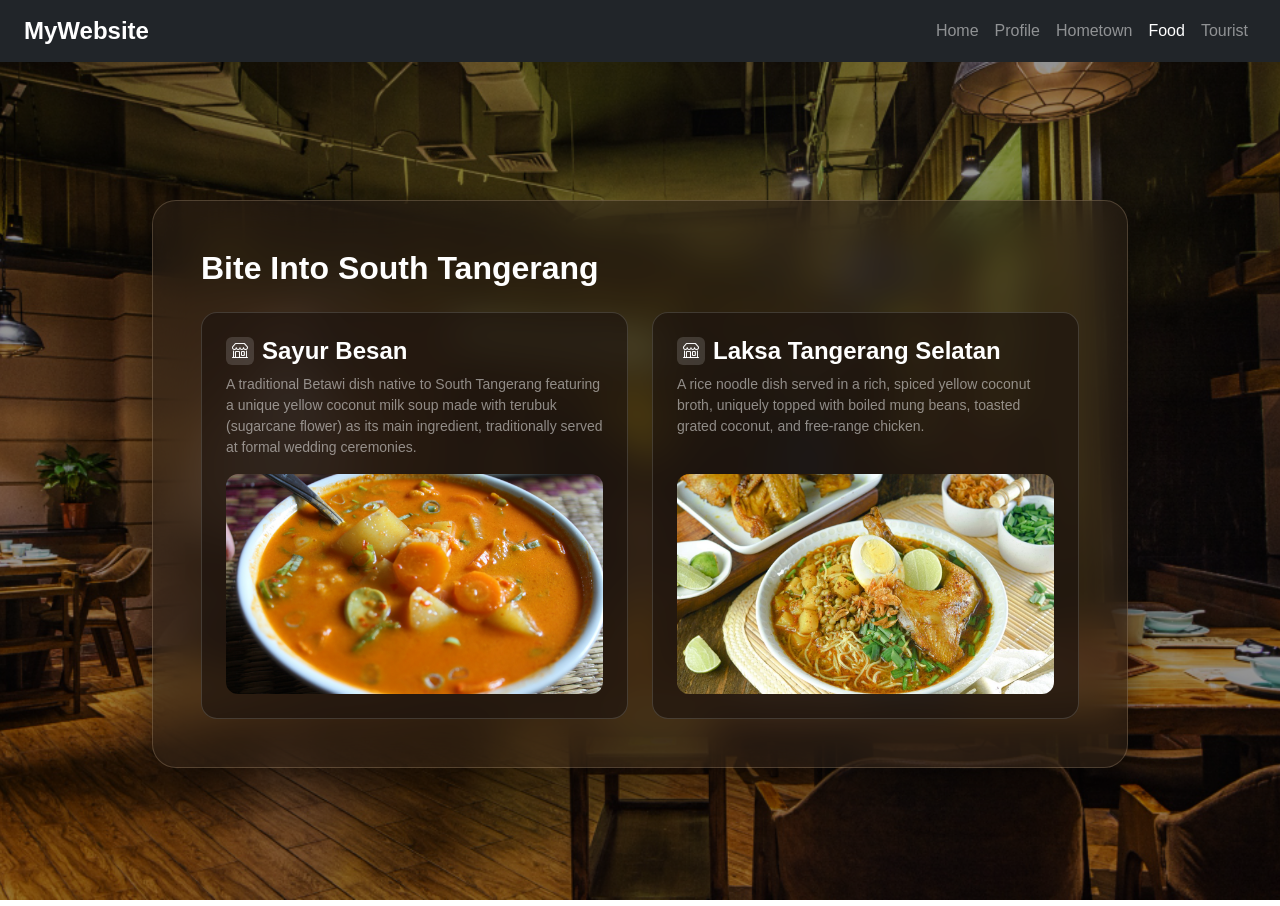
<file: food/index.html>
<!DOCTYPE html>
<html lang="en">

<head>
    <meta charset="UTF-8">
    <meta name="viewport" content="width=device-width, initial-scale=1.0">
    <title>MyWebsite - Food</title>

    <link href="https://cdn.jsdelivr.net/npm/bootstrap@5.3.0/dist/css/bootstrap.min.css" rel="stylesheet">
    <link rel="stylesheet" href="https://cdn.jsdelivr.net/npm/bootstrap-icons@1.10.5/font/bootstrap-icons.css">

    <style>
        html,
        body {
            height: 100%;
            margin: 0;
            padding: 0;
            overflow-x: hidden;
            font-family: 'Segoe UI', Tahoma, Geneva, Verdana, sans-serif;
        }

        .food-bg {
            position: fixed;
            top: 0;
            left: 0;
            width: 100vw;
            height: 100vh;
            background: url('../assets/images/background_resto.jpg') no-repeat center center / cover;
            z-index: -2;
        }

        .food-bg-overlay {
            position: fixed;
            top: 0;
            left: 0;
            width: 100vw;
            height: 100vh;
            background: rgba(0, 0, 0, 0.4);
            z-index: -1;
        }

        .food-container {
            min-height: calc(100vh - 56px);
        }

        .glass-wrapper {
            background: rgba(42, 32, 22, 0.55);
            backdrop-filter: blur(20px);
            -webkit-backdrop-filter: blur(20px);
            border-radius: 1.5rem;
            border: 1px solid rgba(255, 220, 180, 0.2);
            box-shadow: 0 20px 40px rgba(0, 0, 0, 0.5);
        }

        .food-card {
            background: rgba(28, 20, 14, 0.65);
            border-radius: 1rem;
            border: 1px solid rgba(255, 255, 255, 0.15);
            transition: transform 0.3s ease, box-shadow 0.3s ease;
        }

        .food-card:hover {
            transform: translateY(-4px);
            box-shadow: 0 12px 25px rgba(0, 0, 0, 0.4);
        }

        .food-img-wrapper {
            width: 100%;
            height: 220px;
            overflow: hidden;
            border-radius: 0.75rem;
        }

        .food-img-wrapper img {
            width: 100%;
            height: 100%;
            object-fit: cover;
            display: block;
        }

        .food-icon-badge {
            display: inline-flex;
            align-items: center;
            justify-content: center;
            width: 28px;
            height: 28px;
            background: rgba(255, 255, 255, 0.15);
            border-radius: 6px;
        }
    </style>
</head>

<body>

    <div class="food-bg"></div>
    <div class="food-bg-overlay"></div>

    <nav class="navbar navbar-expand-lg navbar-dark bg-dark">
        <div class="container-fluid px-4">
            <a class="navbar-brand fw-bold fs-4" href="../">MyWebsite</a>
            <div class="collapse navbar-collapse" id="navbarNav">
                <ul class="navbar-nav ms-auto">
                    <li class="nav-item"><a class="nav-link text-white-50" href="../">Home</a></li>
                    <li class="nav-item"><a class="nav-link text-white-50" href="../profile/">Profile</a></li>
                    <li class="nav-item"><a class="nav-link text-white-50" href="../hometown/">Hometown</a></li>
                    <li class="nav-item"><a class="nav-link active text-white" href="./">Food</a></li>
                    <li class="nav-item"><a class="nav-link text-white-50" href="../tourist/">Tourist</a></li>
                </ul>
            </div>
        </div>
    </nav>

    <div class="food-container d-flex align-items-center justify-content-center py-5">
        <div class="container" style="max-width: 1000px;">

            <div class="glass-wrapper p-4 p-md-5">
                <h1 class="fw-bold mb-4 text-white fs-2">Bite Into South Tangerang</h1>

                <div class="row g-4">
                    <div class="col-md-6">
                        <div class="food-card p-3 p-md-4 h-100 d-flex flex-column justify-content-between">
                            <div>
                                <div class="d-flex align-items-center gap-2 mb-2">
                                    <span class="food-icon-badge">
                                        <i class="bi bi-shop text-white fs-6"></i>
                                    </span>
                                    <h3 class="fw-bold mb-0 text-white fs-4">Sayur Besan</h3>
                                </div>
                                <p class="text-white-50 small mb-3">
                                    A traditional Betawi dish native to South Tangerang featuring a unique yellow
                                    coconut milk soup made with terubuk (sugarcane flower) as its main ingredient,
                                    traditionally served at formal wedding ceremonies.
                                </p>
                            </div>
                            <div class="food-img-wrapper mt-auto">
                                <img src="../assets/images/Sayur_Besan.jpg" alt="Sayur Besan" class="shadow-sm">
                            </div>
                        </div>
                    </div>

                    <div class="col-md-6">
                        <div class="food-card p-3 p-md-4 h-100 d-flex flex-column justify-content-between">
                            <div>
                                <div class="d-flex align-items-center gap-2 mb-2">
                                    <span class="food-icon-badge">
                                        <i class="bi bi-shop text-white fs-6"></i>
                                    </span>
                                    <h3 class="fw-bold mb-0 text-white fs-4">Laksa Tangerang Selatan</h3>
                                </div>
                                <p class="text-white-50 small mb-3">
                                    A rice noodle dish served in a rich, spiced yellow coconut broth, uniquely topped
                                    with boiled mung beans, toasted grated coconut, and free-range chicken.
                                </p>
                            </div>
                            <div class="food-img-wrapper mt-auto">
                                <img src="../assets/images/Laksa.jpeg" alt="Laksa Tangerang Selatan" class="shadow-sm">
                            </div>
                        </div>
                    </div>
                </div>

            </div>

        </div>
    </div>

</body>

</html>
</file>
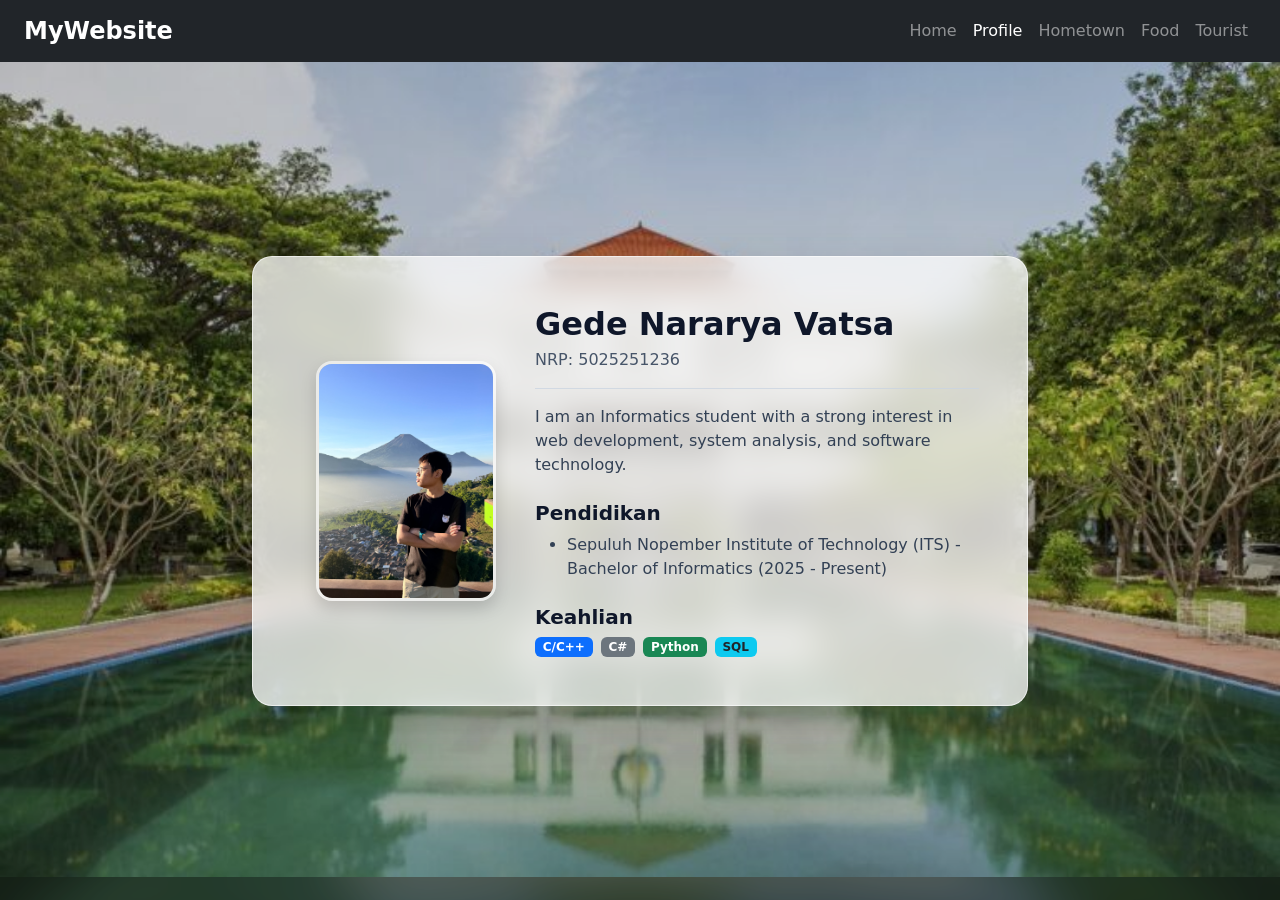
<file: profile/index.html>
<!DOCTYPE html>
<html lang="en">

<head>
    <meta charset="UTF-8">
    <meta name="viewport" content="width=device-width, initial-scale=1.0">
    <title>MyWebsite - Profile</title>
    <link href="https://cdn.jsdelivr.net/npm/bootstrap@5.3.0/dist/css/bootstrap.min.css" rel="stylesheet">
    <link rel="stylesheet" href="../assets/css/style.css">
</head>

<body class="profile-page">

    <div class="profile-bg-slideshow">
        <div class="profile-slide active" data-theme="theme-rektora">
            <div class="slide-blur" style="background-image: url('../assets/images/Kolam-Rektorat-768x512.jpg');"></div>
            <div class="slide-img" style="background-image: url('../assets/images/Kolam-Rektorat-768x512.jpg');"></div>
        </div>
        <div class="profile-slide" data-theme="theme-informatika">
            <div class="slide-blur" style="background-image: url('../assets/images/MG_1946-2.jpg');"></div>
            <div class="slide-img" style="background-image: url('../assets/images/MG_1946-2.jpg');"></div>
        </div>
    </div>

    <div class="profile-bg-overlay"></div>

    <nav class="navbar navbar-expand-lg navbar-dark bg-dark">
        <div class="container-fluid px-4">
            <a class="navbar-brand fw-bold fs-4" href="../">MyWebsite</a>
            <div class="collapse navbar-collapse" id="navbarNav">
                <ul class="navbar-nav ms-auto">
                    <li class="nav-item"><a class="nav-link text-white-50" href="../">Home</a></li>
                    <li class="nav-item"><a class="nav-link active text-white" href="./">Profile</a></li>
                    <li class="nav-item"><a class="nav-link text-white-50" href="../hometown/">Hometown</a></li>
                    <li class="nav-item"><a class="nav-link text-white-50" href="../food/">Food</a></li>
                    <li class="nav-item"><a class="nav-link text-white-50" href="../tourist/">Tourist</a></li>
                </ul>
            </div>
        </div>
    </nav>

    <div class="profile-container d-flex align-items-center justify-content-center py-5">
        <div class="container" style="max-width: 800px;">
            <div id="profileCard" class="card profile-card border-0 shadow-lg p-4 p-md-5 theme-rektora">
                <div class="row align-items-center g-4">
                    <div class="col-md-4 text-center">
                        <img src="../assets/images/foto-profil.jpg" alt="Foto Profil Gede Nararya Vatsa"
                            class="img-fluid profile-img shadow">
                    </div>
                    <div class="col-md-8">
                        <h2 class="fw-bold mb-1 profile-title">Gede Nararya Vatsa</h2>
                        <p class="profile-subtitle mb-3">NRP: 5025251236</p>
                        <hr class="profile-hr">
                        <p class="profile-desc">I am an Informatics student with a strong interest in web development,
                            system analysis, and software technology.</p>

                        <h5 class="fw-bold mt-4 profile-section-title">Pendidikan</h5>
                        <ul class="profile-list mb-4">
                            <li>Sepuluh Nopember Institute of Technology (ITS) - Bachelor of Informatics (2025 -
                                Present)</li>
                        </ul>

                        <h5 class="fw-bold mt-4 profile-section-title">Keahlian</h5>
                        <div class="d-flex flex-wrap gap-2">
                            <span class="badge bg-primary">C/C++</span>
                            <span class="badge bg-secondary">C#</span>
                            <span class="badge bg-success">Python</span>
                            <span class="badge bg-info text-dark">SQL</span>
                        </div>
                    </div>
                </div>
            </div>
        </div>
    </div>

    <script>
        document.addEventListener('DOMContentLoaded', () => {
            const slides = document.querySelectorAll('.profile-slide');
            const card = document.getElementById('profileCard');
            let currentIndex = 0;

            setInterval(() => {
                slides[currentIndex].classList.remove('active');
                currentIndex = (currentIndex + 1) % slides.length;
                slides[currentIndex].classList.add('active');

                const activeTheme = slides[currentIndex].getAttribute('data-theme');
                card.className = `card profile-card border-0 shadow-lg p-4 p-md-5 ${activeTheme}`;
            }, 4000);
        });
    </script>

</body>

</html>
</file>
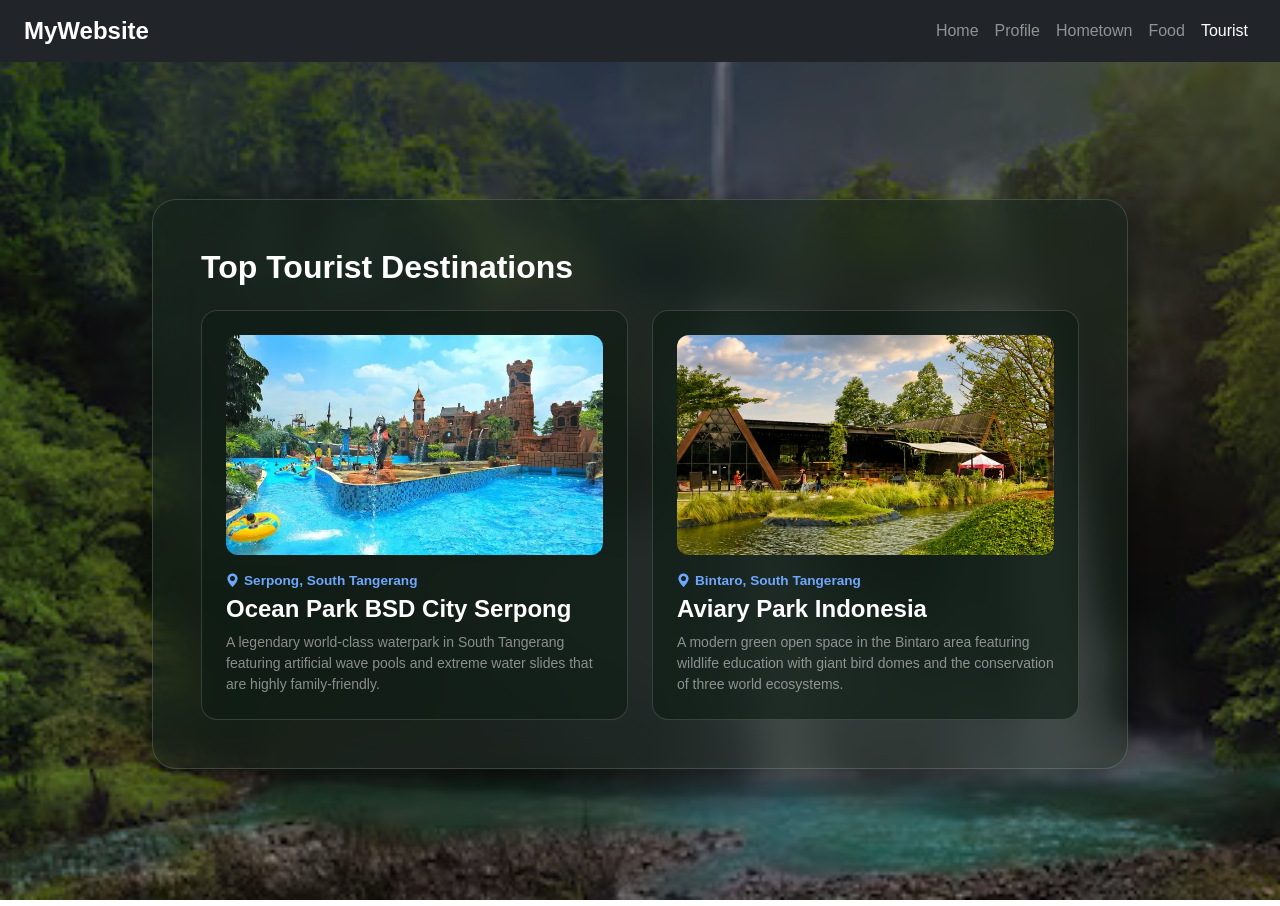
<file: tourist/index.html>
<!DOCTYPE html>
<html lang="en">

<head>
    <meta charset="UTF-8">
    <meta name="viewport" content="width=device-width, initial-scale=1.0">
    <title>MyWebsite - Tourist</title>

    <link href="https://cdn.jsdelivr.net/npm/bootstrap@5.3.0/dist/css/bootstrap.min.css" rel="stylesheet">
    <link rel="stylesheet" href="https://cdn.jsdelivr.net/npm/bootstrap-icons@1.10.5/font/bootstrap-icons.css">

    <style>
        html,
        body {
            height: 100%;
            margin: 0;
            padding: 0;
            overflow-x: hidden;
            font-family: 'Segoe UI', Tahoma, Geneva, Verdana, sans-serif;
        }

        .tourist-bg {
            position: fixed;
            top: 0;
            left: 0;
            width: 100vw;
            height: 100vh;
            background: url('../assets/images/tourism background.jpg') no-repeat center center / cover;
            z-index: -2;
        }

        .tourist-bg-overlay {
            position: fixed;
            top: 0;
            left: 0;
            width: 100vw;
            height: 100vh;
            background: rgba(0, 0, 0, 0.4);
            z-index: -1;
        }

        .tourist-container {
            min-height: calc(100vh - 56px);
        }

        .glass-wrapper {
            background: rgba(22, 38, 28, 0.55);
            backdrop-filter: blur(20px);
            -webkit-backdrop-filter: blur(20px);
            border-radius: 1.5rem;
            border: 1px solid rgba(180, 220, 195, 0.2);
            box-shadow: 0 20px 40px rgba(0, 0, 0, 0.5);
        }

        .tourist-card {
            background: rgba(14, 28, 20, 0.65);
            border-radius: 1rem;
            border: 1px solid rgba(255, 255, 255, 0.15);
            transition: transform 0.3s ease, box-shadow 0.3s ease;
        }

        .tourist-card:hover {
            transform: translateY(-4px);
            box-shadow: 0 12px 25px rgba(0, 0, 0, 0.4);
        }

        .tourist-img-wrapper {
            width: 100%;
            height: 220px;
            overflow: hidden;
            border-radius: 0.75rem;
        }

        .tourist-img-wrapper img {
            width: 100%;
            height: 100%;
            object-fit: cover;
            display: block;
        }

        .location-badge {
            font-size: 0.85rem;
            font-weight: 600;
            color: #6ea8fe;
            display: flex;
            align-items: center;
            gap: 4px;
        }
    </style>
</head>

<body>

    <div class="tourist-bg"></div>
    <div class="tourist-bg-overlay"></div>

    <nav class="navbar navbar-expand-lg navbar-dark bg-dark">
        <div class="container-fluid px-4">
            <a class="navbar-brand fw-bold fs-4" href="../">MyWebsite</a>
            <div class="collapse navbar-collapse" id="navbarNav">
                <ul class="navbar-nav ms-auto">
                    <li class="nav-item"><a class="nav-link text-white-50" href="../">Home</a></li>
                    <li class="nav-item"><a class="nav-link text-white-50" href="../profile/">Profile</a></li>
                    <li class="nav-item"><a class="nav-link text-white-50" href="../hometown/">Hometown</a></li>
                    <li class="nav-item"><a class="nav-link text-white-50" href="../food/">Food</a></li>
                    <li class="nav-item"><a class="nav-link active text-white" href="./">Tourist</a></li>
                </ul>
            </div>
        </div>
    </nav>

    <div class="tourist-container d-flex align-items-center justify-content-center py-5">
        <div class="container" style="max-width: 1000px;">

            <div class="glass-wrapper p-4 p-md-5">
                <h1 class="fw-bold mb-4 text-white fs-2">Top Tourist Destinations</h1>

                <div class="row g-4">
                    <div class="col-md-6">
                        <div class="tourist-card p-3 p-md-4 h-100 d-flex flex-column justify-content-between">
                            <div>
                                <div class="tourist-img-wrapper mb-3">
                                    <img src="../assets/images/Ocean park.jpg" alt="Ocean Park BSD City Serpong"
                                        class="shadow-sm">
                                </div>
                                <div class="location-badge mb-1">
                                    <i class="bi bi-geo-alt-fill"></i>
                                    <span>Serpong, South Tangerang</span>
                                </div>
                                <h3 class="fw-bold text-white fs-4 mb-2">Ocean Park BSD City Serpong</h3>
                                <p class="text-white-50 small mb-0">
                                    A legendary world-class waterpark in South Tangerang featuring artificial wave pools
                                    and extreme water slides that are highly family-friendly.
                                </p>
                            </div>
                        </div>
                    </div>

                    <div class="col-md-6">
                        <div class="tourist-card p-3 p-md-4 h-100 d-flex flex-column justify-content-between">
                            <div>
                                <div class="tourist-img-wrapper mb-3">
                                    <img src="../assets/images/Aviary Park Indonesia.jpg" alt="Aviary Park Indonesia"
                                        class="shadow-sm">
                                </div>
                                <div class="location-badge mb-1">
                                    <i class="bi bi-geo-alt-fill"></i>
                                    <span>Bintaro, South Tangerang</span>
                                </div>
                                <h3 class="fw-bold text-white fs-4 mb-2">Aviary Park Indonesia</h3>
                                <p class="text-white-50 small mb-0">
                                    A modern green open space in the Bintaro area featuring wildlife education with
                                    giant bird domes and the conservation of three world ecosystems.
                                </p>
                            </div>
                        </div>
                    </div>
                </div>

            </div>

        </div>
    </div>

</body>

</html>
</file>
<file: assets/css/style.css>
.hero-wrapper {
    position: relative;
    width: 100%;
    height: 520px;
    display: flex;
    flex-direction: column;
    justify-content: space-between;
    overflow: hidden;
    background-color: #0d1117;
}

.hero-bg-slideshow {
    position: absolute;
    top: 0;
    left: 0;
    width: 100%;
    height: 100%;
    z-index: 1;
}

.hero-bg-slideshow .slide {
    position: absolute;
    top: 0;
    left: 0;
    width: 100%;
    height: 100%;
    opacity: 0;
    transition: opacity 1s ease-in-out;
}

.hero-bg-slideshow .slide.active {
    opacity: 1;
}

.hero-bg-slideshow .slide-blur {
    position: absolute;
    top: 0;
    left: 0;
    width: 100%;
    height: 100%;
    background-size: cover;
    background-position: center;
    filter: blur(20px) brightness(0.6);
    transform: scale(1.1);
}

.hero-bg-slideshow .slide-img {
    position: absolute;
    top: 0;
    left: 0;
    width: 100%;
    height: 100%;
    background-size: contain;
    background-repeat: no-repeat;
    background-position: center;
}

.hero-overlay {
    position: absolute;
    top: 0;
    left: 0;
    width: 100%;
    height: 100%;
    background: rgba(0, 0, 0, 0.35);
    z-index: 2;
}

.custom-navbar,
.hero-banner {
    position: relative;
    z-index: 3;
}

.hero-banner {
    padding-bottom: 60px;
}

.main-content {
    background-color: #ffffff;
    position: relative;
    z-index: 10;
}

.profile-page {
    min-height: 100vh;
    display: flex;
    flex-direction: column;
    position: relative;
    overflow-x: hidden;
    background-color: #0d1117;
}

.profile-bg-slideshow {
    position: fixed;
    top: 0;
    left: 0;
    width: 100%;
    height: 100%;
    z-index: 1;
}

.profile-slide {
    position: absolute;
    top: 0;
    left: 0;
    width: 100%;
    height: 100%;
    opacity: 0;
    transition: opacity 1.5s ease-in-out;
}

.profile-slide.active {
    opacity: 1;
}

.profile-slide .slide-blur {
    position: absolute;
    top: 0;
    left: 0;
    width: 100%;
    height: 100%;
    background-size: cover;
    background-position: center;
    filter: blur(20px) brightness(0.6);
    transform: scale(1.1);
}

.profile-slide .slide-img {
    position: absolute;
    top: 0;
    left: 0;
    width: 100%;
    height: 100%;
    background-size: contain;
    background-repeat: no-repeat;
    background-position: center;
}

.profile-bg-overlay {
    position: fixed;
    top: 0;
    left: 0;
    width: 100%;
    height: 100%;
    background: rgba(0, 0, 0, 0.2);
    z-index: 2;
}

.profile-page .navbar {
    position: relative;
    z-index: 3;
}

.profile-container {
    flex: 1;
    position: relative;
    z-index: 3;
}

.profile-card {
    border-radius: 20px;
    transition: background 1.2s ease-in-out, border-color 1.2s ease-in-out, color 1.2s ease-in-out;
}

.profile-card.theme-rektora {
    background: rgba(255, 255, 255, 0.75);
    backdrop-filter: blur(16px);
    -webkit-backdrop-filter: blur(16px);
    border: 1px solid rgba(255, 255, 255, 0.6) !important;
    color: #1a202c;
}

.profile-card.theme-rektora .profile-title {
    color: #0f172a;
}

.profile-card.theme-rektora .profile-subtitle {
    color: #475569;
}

.profile-card.theme-rektora .profile-hr {
    border-color: #cbd5e1;
    opacity: 0.8;
}

.profile-card.theme-rektora .profile-desc {
    color: #334155;
}

.profile-card.theme-rektora .profile-section-title {
    color: #0f172a;
}

.profile-card.theme-rektora .profile-list {
    color: #334155;
}

.profile-card.theme-informatika {
    background: rgba(15, 23, 42, 0.75);
    backdrop-filter: blur(16px);
    -webkit-backdrop-filter: blur(16px);
    border: 1px solid rgba(255, 255, 255, 0.15) !important;
    color: #ffffff;
}

.profile-card.theme-informatika .profile-title {
    color: #ffffff;
}

.profile-card.theme-informatika .profile-subtitle {
    color: rgba(255, 255, 255, 0.65);
}

.profile-card.theme-informatika .profile-hr {
    border-color: rgba(255, 255, 255, 0.2);
}

.profile-card.theme-informatika .profile-desc {
    color: rgba(255, 255, 255, 0.8);
}

.profile-card.theme-informatika .profile-section-title {
    color: #ffffff;
}

.profile-card.theme-informatika .profile-list {
    color: rgba(255, 255, 255, 0.8);
}

.profile-img {
    width: 180px;
    height: 240px;
    object-fit: cover;
    border-radius: 16px !important;
    border: 3px solid rgba(255, 255, 255, 0.6);
}
</file>
